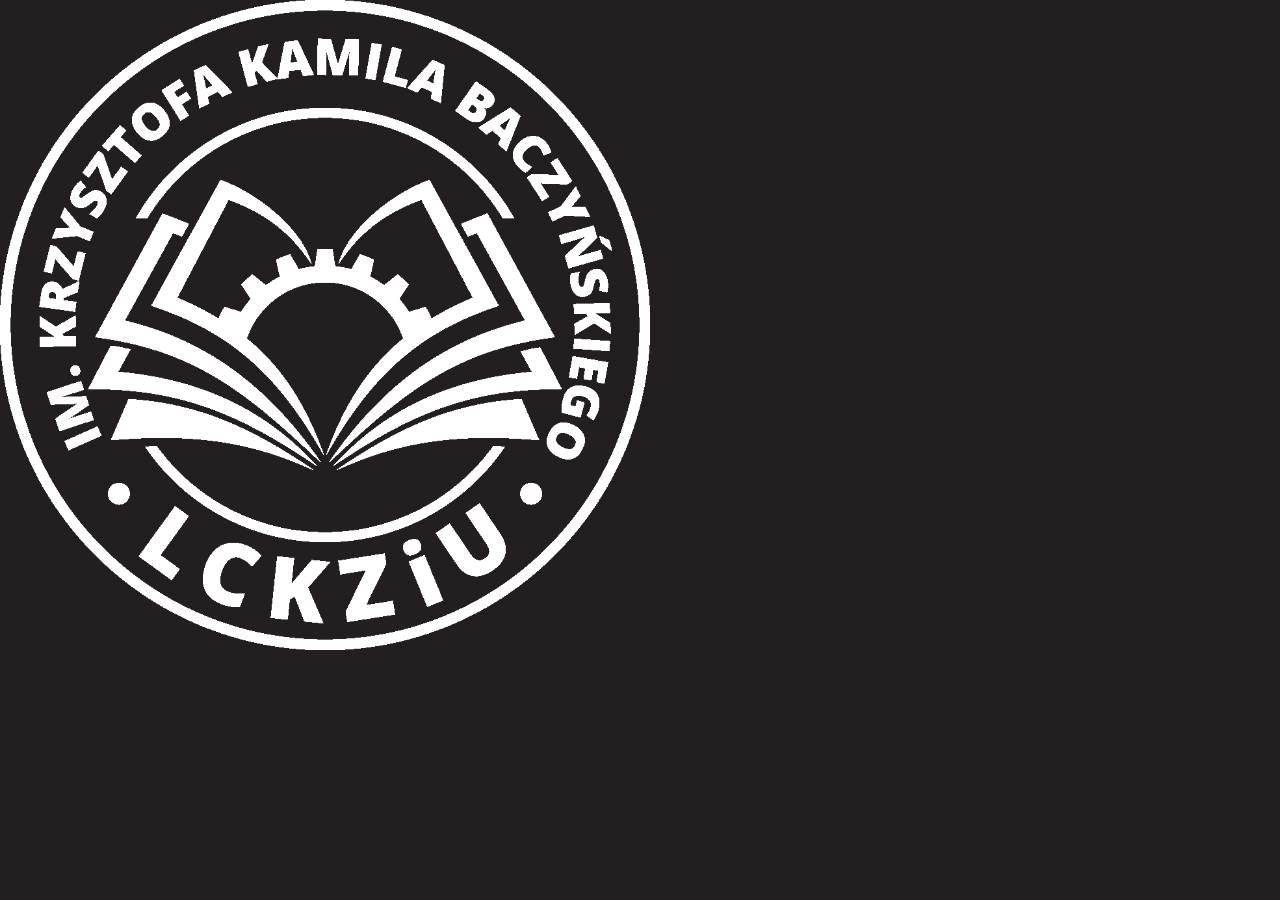
<file: index.html>
<!DOCTYPE html>
<html lang="pl">

<head>
    <meta charset="UTF-8">
    <meta name="viewport" content="width=device-width, initial-scale=1.0">
    <meta http-equiv="X-UA-Compatible" content="ie=edge">
    <link rel="stylesheet" type="text/css" href="style.css">
    <title>Historia Lckziu</title>
    <script>
    function getRange() {
        var x = document.getElementById("range").value;
        document.getElementById("rvalue").innerHTML = x;
    }
    document.addEventListener("click", getRange)
    </script>
</head>

<body>
    <div class="container">
        <img class="logopng" src="img/logo.png">
    </div>
</body>

</html>
</file>
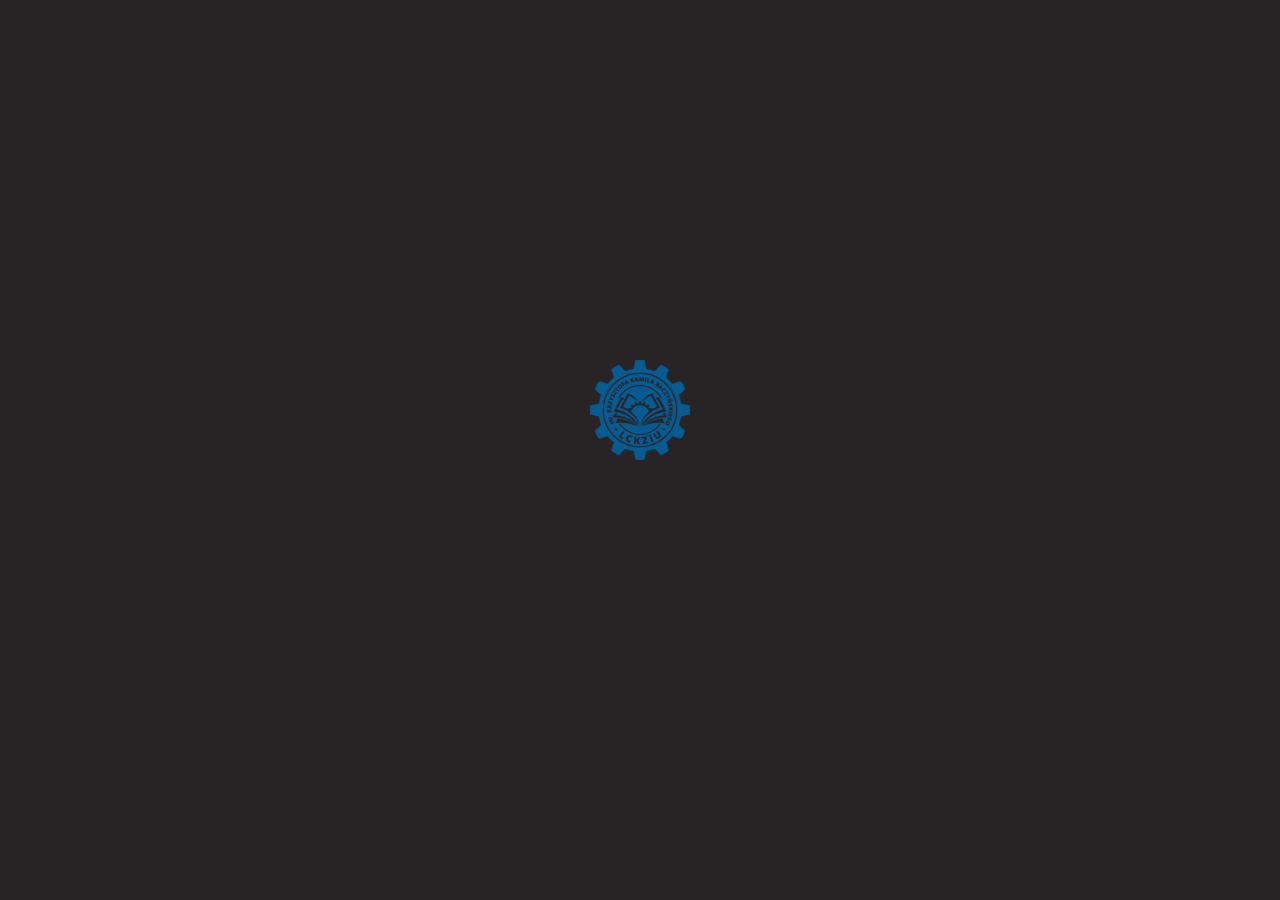
<file: templates/index.html>
<!DOCTYPE html>
<html lang="pl">

<head>
    <meta charset="UTF-8">
    <meta name="viewport" content="width=device-width, initial-scale=1.0">
    <meta http-equiv="X-UA-Compatible" content="ie=edge">
    <link rel="stylesheet" type="text/css" href="../static/css/style.css">
    <script type="text/javascript" src="../static/js/particles.js"></script>
    <title>Historia Lckziu</title>
</head>

<body>
    <div class="loader">
        <div class="logoloader"><img class="loaderimg" src="../static/img/loaderlogo.png"/> </div>
    </div>
    <div id="particles-js"></div>
    <div class="containerlogo">
        <img class="logopng" src="../static/img/logo.png">
        <p class="starttext">Porusz myszą aby rozpocząć</p>
    </div>
</body>
<script type="text/javascript" src="../static/js/myparticles.js"></script>
<script type="text/javascript">
    function sleep(ms) {
        return new Promise(resolve => setTimeout(resolve, ms));
    }
    async function redirect() {
        showLoader();
        await sleep(1000);
        window.location.replace('http://127.0.0.1:5000/2014');
    }
    function hideLoader() {
        document.getElementsByClassName("loader")[0].style="visibility: hidden;";
    }
    function showLoader() {
        document.getElementsByClassName("loader")[0].style="visibility: visible;";
    }
    document.addEventListener("mousemove", redirect);
    document.addEventListener("DOMContentLoaded", () => {
        setTimeout(hideLoader, 1000)
    });
</script>
</html>
</file>
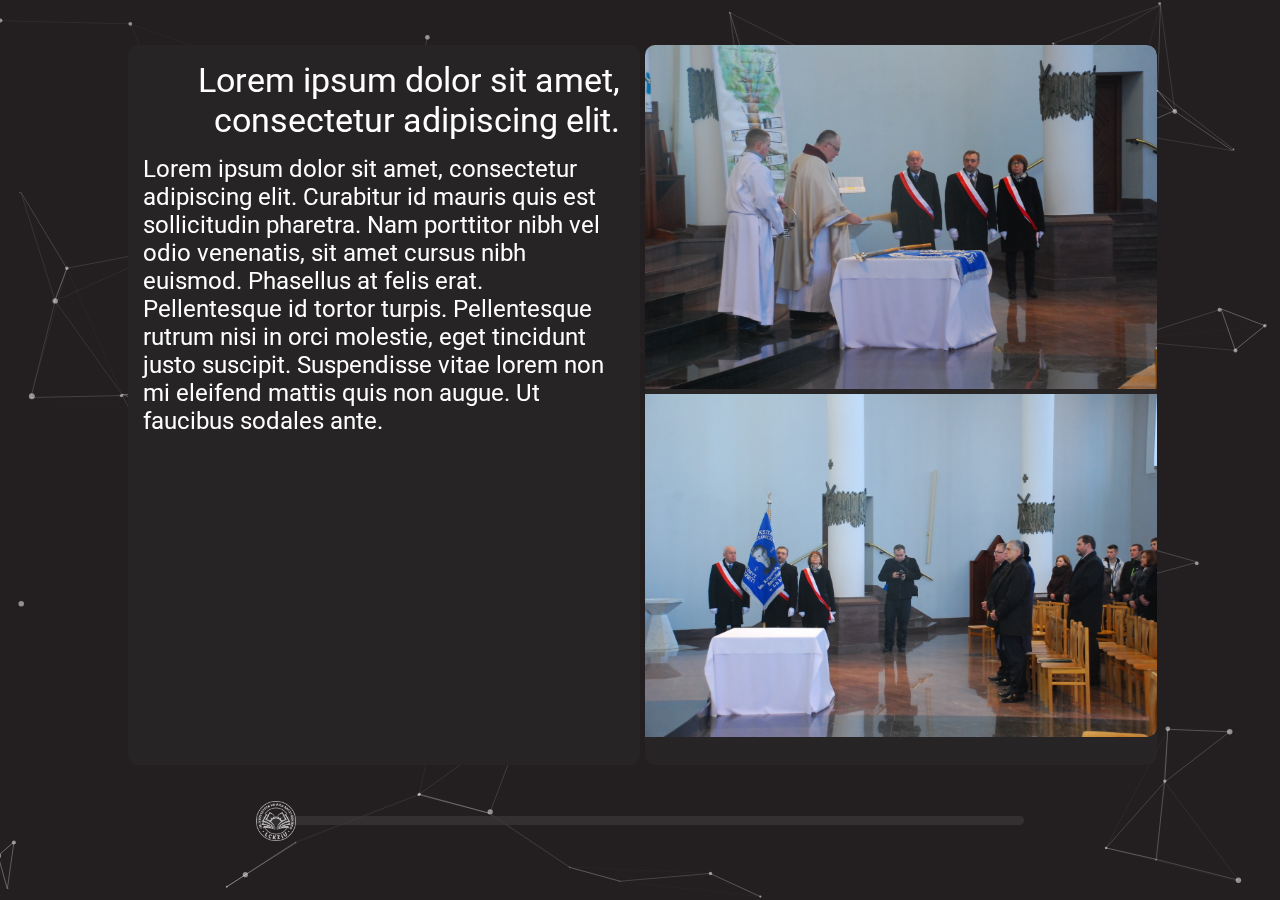
<file: story.html>
<!DOCTYPE html>
<html lang="pl">

<head>
    <meta charset="UTF-8">
    <meta name="viewport" content="width=device-width, initial-scale=1.0">
    <meta http-equiv="X-UA-Compatible" content="ie=edge">
    <link rel="stylesheet" type="text/css" href="style.css">
    <link href="https://fonts.googleapis.com/css?family=Roboto" rel="stylesheet">
    <title>Historia Lckziu</title>
    <script type="text/javascript" src="scripts/particles.js"></script>
    <script>
    function getRange() {
        var x = document.getElementById("range").value;
        document.getElementById("rvalue").innerHTML = x;
    }
    document.addEventListener("mousemove", getRange)
    </script>
</head>
<body>
    <div id="particles-js"></div>
    <div class="container">
    <div class="container-slides">
        <div class="text">
            <p class="title">Lorem ipsum dolor sit amet, consectetur adipiscing elit.</p>
            <p class="textcontent">Lorem ipsum dolor sit amet, consectetur adipiscing elit. Curabitur id mauris quis est sollicitudin pharetra. Nam porttitor nibh vel odio venenatis, sit amet cursus nibh euismod. Phasellus at felis erat. Pellentesque id tortor turpis. Pellentesque rutrum nisi in orci molestie, eget tincidunt justo suscipit. Suspendisse vitae lorem non mi eleifend mattis quis non augue. Ut faucibus sodales ante.
            </p>
        </div>
        <div class="images">
            <img class="image" src="img/zdj.%2060.JPG">
            <img class="image" src="img/zdj.%2064.JPG">
        </div>
    </div>
    <div class="slidercontainer">
        <div class="tooltip">
            <input type="range" min="1000" max="2018" value="10" class="slider" id="range">
            <span onclick="getRange()" class="tooltiptext" id="rvalue"></span>
        </div>
    </div>
    </div>
</body>
<script type="text/javascript" src="scripts/myparticles.js"></script>
</html>
</file>
<file: style.css>
html, body {
    margin: 0 0;
    padding: 0 0;
    height: 100%;
    width: 100%;
    background-color: #231F20;
    color: #FFFFFF;
    font-family: 'Roboto', sans-serif;
}
#particles-js canvas{
    width: 100%;
    height: 100%;
    position: absolute;
    z-index: 0;
}
.container{
    width: 100%;
    height: 100%;
    z-index: 999;
}
.container-slides{
    margin: 0 0;
    position: relative;
    width: 80%;
    height: 80%;
    left: 10%;
    right: 10%;
    top: 5%;
}
.text{
    border-width: 5px;
    border-radius: 10px;
    position: absolute;
    width: 50%;
    height: 100%;
    background-color: #272425;
    margin-right: 5px;
    overflow: auto;
}
.title{
    margin: 0 0;
    font-size: 34px;
    text-align: right;
    margin-top: 15px;
    margin-right: 20px;
}
.textcontent {
    margin: 0 0;
    padding: 15px;
    text-align: left;
    font-size: 24px;
}
.images{
    border-width: 5px;
    border-radius: 10px;
    position: absolute;
    left: 50%;
    width: 50%;
    height: 100%;
    background-color: #272425;
    margin-left: 5px;
    overflow: auto;
}
.image{
    max-width: 100%;
    height: auto;
}
.image:nth-child(odd){
    display: block;
}
.image:nth-child(even){
    margin-top: 5px;
}
.image:first-child{
    border-right-width: 5px;
    border-top-right-radius: 10px;
}
.image:last-child{
    border-right-width: 5px;
    border-bottom-right-radius: 10px;
}
.logopng {
    width: 650px;
    height: 650px;
}
.tooltip {
    position: relative;
    display: inline-block;
}

.slidercontainer{
    position: relative;
    width: 60%;
    margin: 0 0;
    left: 20%;
    top: 10%;
}
.tooltip {
    position: relative;
    display: inline-block;
    min-width: 100%;
}
.slider{
    margin: 0;
    -webkit-appearance: none;
    outline: none;
    width: 100%;
    height: 9px;
    background: #3C3839;
    opacity: 0.7;
    border-radius: 5px;
    -webkit-transition: opacity .2s;
    -moz-transition: opacity .2s;
    -o-transition: opacity .2s;
    transition: opacity .2s;
}
.slider::-webkit-slider-thumb {
    -webkit-appearance: none;
    width: 40px; /* Set a specific slider handle width */
    height: 40px; /* Slider handle height */
    background: url("img/logo.png");
    background-size: 40px 40px;
    cursor: pointer;
}
.slider:hover{
    opacity: 1;
}
.tooltip .tooltiptext {
    visibility: hidden;
    width: 10%;
    background-color: #2B2829;
    color: #fff;
    text-align: center;
    position: absolute;
    z-index: 1;
    bottom: 125%;
    left: 45%;
    opacity: 0;
    transition: opacity .2s;
    border-width: 3px;
    border-radius: 4px;
}
.tooltip .tooltiptext::after {
    content: "";
    position: absolute;
    top: 100%;
    left: 50%;
    margin-left: -5px;
    border: 5px solid transparent;
    border-top-color: #2B2829;
}

.tooltip:hover .tooltiptext {
    visibility: visible;
    opacity: 1;
}
.container-slides .slidercontainer{
    justify-content: center;
}
/* custom scrollbar */
::-webkit-scrollbar {
    width: 15px;
}
::-webkit-scrollbar-track {
    border-radius: 10px;
    background: #292627;
}
::-webkit-scrollbar-thumb {
    background: #3C3839;
    border-radius: 20px;
}
::-webkit-scrollbar-corner{
    background: #2B2829;
}
</file>
<file: static/css/style.css>
html, body {
    margin: 0 0;
    padding: 0 0;
    height: 100%;
    width: 100%;
    background-color: #231F20;
    color: #FFFFFF;
    font-family: 'Roboto', sans-serif;
}
#particles-js canvas{
    width: 100%;
    height: 100%;
    position: absolute;
    z-index: 0;
}
.container{
    width: 100%;
    height: 100%;
    z-index: 999;
}
.container-slides{
    margin: 0 0;
    position: relative;
    width: 80%;
    height: 80%;
    left: 10%;
    right: 10%;
    top: 5%;
}
.text{
    border-width: 5px;
    border-radius: 10px;
    position: absolute;
    width: 50%;
    height: 100%;
    background-color: #272425;
    margin-right: 5px;
    overflow: auto;
}
.title{
    font-size: 24px;
    text-align: right;
    margin: 15px 20px 0 0;
}
.textcontent {
    margin: 0 0;
    padding: 15px;
    text-align: left;
    font-size: 16px;
}
.images{
    border-width: 5px;
    border-radius: 10px;
    position: absolute;
    left: 50%;
    width: 50%;
    height: 100%;
    background-color: #272425;
    margin-left: 5px;
    overflow: auto;
}
.image{
    max-width: 100%;
    height: auto;
}
.image:nth-child(odd){
    display: block;
}
.image:nth-child(even){
    margin-top: 5px;
}
.image:first-child{
    border-right-width: 5px;
    border-top-right-radius: 10px;
}
.image:last-child{
    border-right-width: 5px;
    border-bottom-right-radius: 10px;
}
.containerlogo {
    position: relative;
    top: 10vh;
    margin: auto;
    width: 500px;
}
.logopng {
    width: 500px;
    height: 500px;
}
.starttext {
    padding-top: 1vh;
    text-align: center;
    -webkit-animation: blinking;
    -o-animation: blinking;
    animation: blinking;
    animation-duration: 3s;
    animation-iteration-count: infinite;
}
.slidercontainer {
    position: relative;
    width: 60%;
    margin: 0 0;
    left: 20%;
    top: 11%;
}
.tooltip {
    position: relative;
    display: inline-block;
    min-width: 100%;
}
.slider{
    margin: 0;
    -webkit-appearance: none;
    outline: none;
    width: 100%;
    height: 3px;
    background: #3C3839;
    opacity: 0.7;
    border-radius: 5px;
    -webkit-transition: opacity .2s;
    -moz-transition: opacity .2s;
    -o-transition: opacity .2s;
    transition: opacity .2s;
}
.slider::-webkit-slider-thumb {
    -webkit-appearance: none;
    width: 15px; /* Set a specific slider handle width */
    height: 15px; /* Slider handle height */
    border-radius: 100%;
    background: white;
    cursor: pointer;
}
.slider:hover{
    opacity: 1;
}
.tooltip .tooltiptext {
    visibility: visible;
    background-color: #2B2829;
    color: #fff;
    padding: 0.4rem;
    text-align: center;
    z-index: 1;
    opacity: 0;
    transition: opacity .2s;
    border-width: 3px;
    border-radius: 4px;
    word-break: initial;
    position: absolute;
    width: 50%;
    bottom: 100%;
    left: 50%;
    margin-left: -25%;
}
.tooltip .tooltiptext::after {
    content: "";
    position: absolute;
    top: 100%;
    left: 50%;
    margin-left: -5px;
    border: 10px solid transparent;
    border-top-color: #2B2829;
}

.tooltip:hover .tooltiptext {
    visibility: visible;
    opacity: 1;
}
.container-slides .slidercontainer{
    justify-content: center;
}
/* custom scrollbar */
::-webkit-scrollbar {
    width: 15px;
}
::-webkit-scrollbar-track {
    border-radius: 10px;
    background: #292627;
}
::-webkit-scrollbar-thumb {
    background: #3C3839;
    border-radius: 20px;
}
::-webkit-scrollbar-corner{
    background: #2B2829;
}
.i {
    border: solid white !important;
    border-width: 0 20px 20px 0 !important;
    display: inline-block !important;
    padding: 20px !important;
    opacity: 0.5 !important;
    -webkit-transition: opacity .2s;
    -moz-transition: opacity .2s;
    -o-transition: opacity .2s;
    transition: opacity .2s;
}
.i:hover{
    opacity: 1 !important;
    cursor: pointer !important;
}
.right {
    position: absolute !important;
    top: 45% !important;
    right: 3% !important;
    transform: rotate(-45deg) !important;
    -webkit-transform: rotate(-45deg) !important;
}

.left {
    position: absolute !important;
    top: 45% !important;
    left: 3% !important;
    transform: rotate(135deg) !important;
    -webkit-transform: rotate(135deg) !important;
}
.position {
    top: 48.5% !important;
}
.loader {
    height: 100%;
    width: 100%;
    position: absolute;
    z-index: 999999;
    background-color: #282425;
    -webkit-animation-name: fade;
    -moz-animation-name: fade;
    -o-animation-name: fade;
    animation-name: fade;
    animation-duration: 1s;
}
.logoloader {
    position: relative;
    top: 40vh;
    margin: auto;
    width: 100px;
}
.loaderimg {
    width: 100px;
    height: 100px;
    -webkit-animation-name: rotate;
    -moz-animation-name: rotate;
    -o-animation-name: rotate;
    animation-name: rotate;
    animation-duration: 2s;
    animation-iteration-count: infinite;
}
@keyframes blinking {
    0% {opacity: 0;}
    50% {opacity: 1;}
    100% {opacity: 0;}
}
@keyframes rotate {
    0% {
        -webkit-transform: rotate(0deg);
        -moz-transform: rotate(0deg);
        -ms-transform: rotate(0deg);
        -o-transform: rotate(0deg);
        transform: rotate(0deg);}
    100% {
        -webkit-transform: rotate(360deg);
        -moz-transform: rotate(360deg);
        -ms-transform: rotate(360deg);
        -o-transform: rotate(360deg);
        transform: rotate(360deg);}
}
@keyframes fade {
    from {opacity: 1;}
    to {opacity: 0;}
}
@keyframes show {
    from {opacity: 0;}
    to {opacity: 1;}
}
</file>
